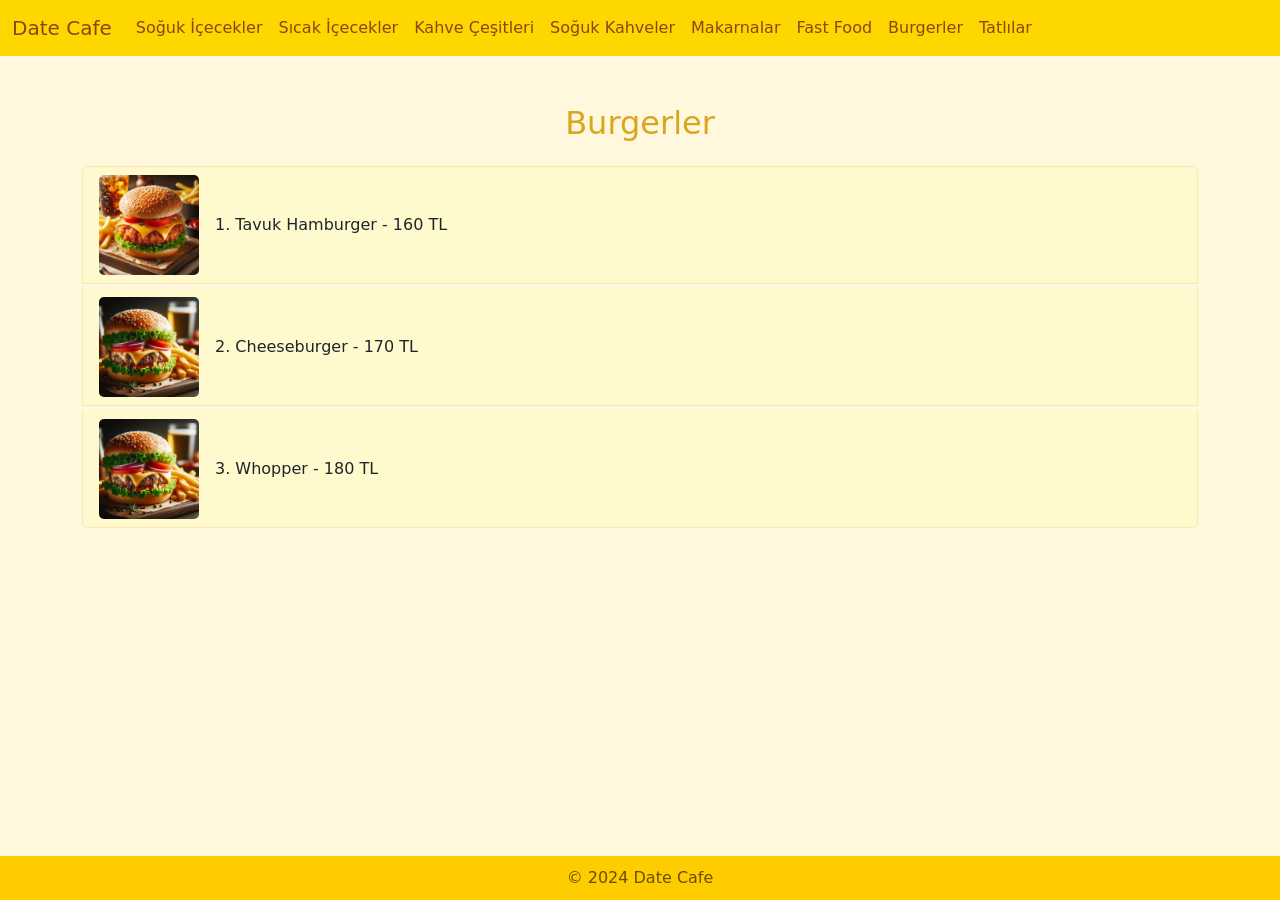
<file: burgers.html>
<!DOCTYPE html>
<html lang="tr">
<head>
    <meta charset="UTF-8">
    <meta name="viewport" content="width=device-width, initial-scale=1.0">
    <title>Burgerler - Date Cafe</title>
    <link href="https://cdn.jsdelivr.net/npm/bootstrap@5.3.0-alpha3/dist/css/bootstrap.min.css" rel="stylesheet">
    <link rel="stylesheet" href="css/styles.css">
</head>
<body>
    <nav class="navbar navbar-expand-lg navbar-dark">
        <div class="container-fluid">
            <a class="navbar-brand" href="index.html">Date Cafe</a>
            <button class="navbar-toggler" type="button" data-bs-toggle="collapse" data-bs-target="#navbarNav">
                <span class="navbar-toggler-icon"></span>
            </button>
            <div class="collapse navbar-collapse" id="navbarNav">
                <ul class="navbar-nav">
                    <li class="nav-item"><a class="nav-link" href="cold-drinks.html">Soğuk İçecekler</a></li>
                    <li class="nav-item"><a class="nav-link" href="hot-drinks.html">Sıcak İçecekler</a></li>
                    <li class="nav-item"><a class="nav-link" href="coffee.html">Kahve Çeşitleri</a></li>
                    <li class="nav-item"><a class="nav-link" href="cold-coffee.html">Soğuk Kahveler</a></li>
                    <li class="nav-item"><a class="nav-link" href="pasta.html">Makarnalar</a></li>
                     <li class="nav-item"><a class="nav-link" href="fast-food.html">Fast Food</a></li>
                    <li class="nav-item"><a class="nav-link" href="burgers.html">Burgerler</a></li>
                    <li class="nav-item"><a class="nav-link" href="desserts.html">Tatlılar</a></li>
                </ul>
            </div>
        </div>
    </nav>
    <div class="container mt-5">
        <h2 class="text-center">Burgerler</h2>
        <ul class="list-group mt-4">
            <li class="list-group-item d-flex align-items-center">
                <img src="resimler/chicken burger.jpeg" alt="Tavuk Burger" class="menu-image me-3">
                <span>1. Tavuk Hamburger - 160 TL</span>
            </li>
            <li class="list-group-item d-flex align-items-center">
                <img src="resimler/burger.jpeg" alt="Cheeseburger" class="menu-image me-3">
                <span>2. Cheeseburger - 170 TL</span>
            </li>
            <li class="list-group-item d-flex align-items-center">
                <img src="resimler/burger.jpeg" alt="Whopper" class="menu-image me-3">
                <span>3. Whopper - 180 TL</span>
            </li>
        </ul>
    </div>
    <footer style="position: fixed;">
        © 2024 Date Cafe
    </footer>
</body>
<script src="https://cdn.jsdelivr.net/npm/bootstrap@5.3.0-alpha3/dist/js/bootstrap.bundle.min.js"></script>
</html>
</file>
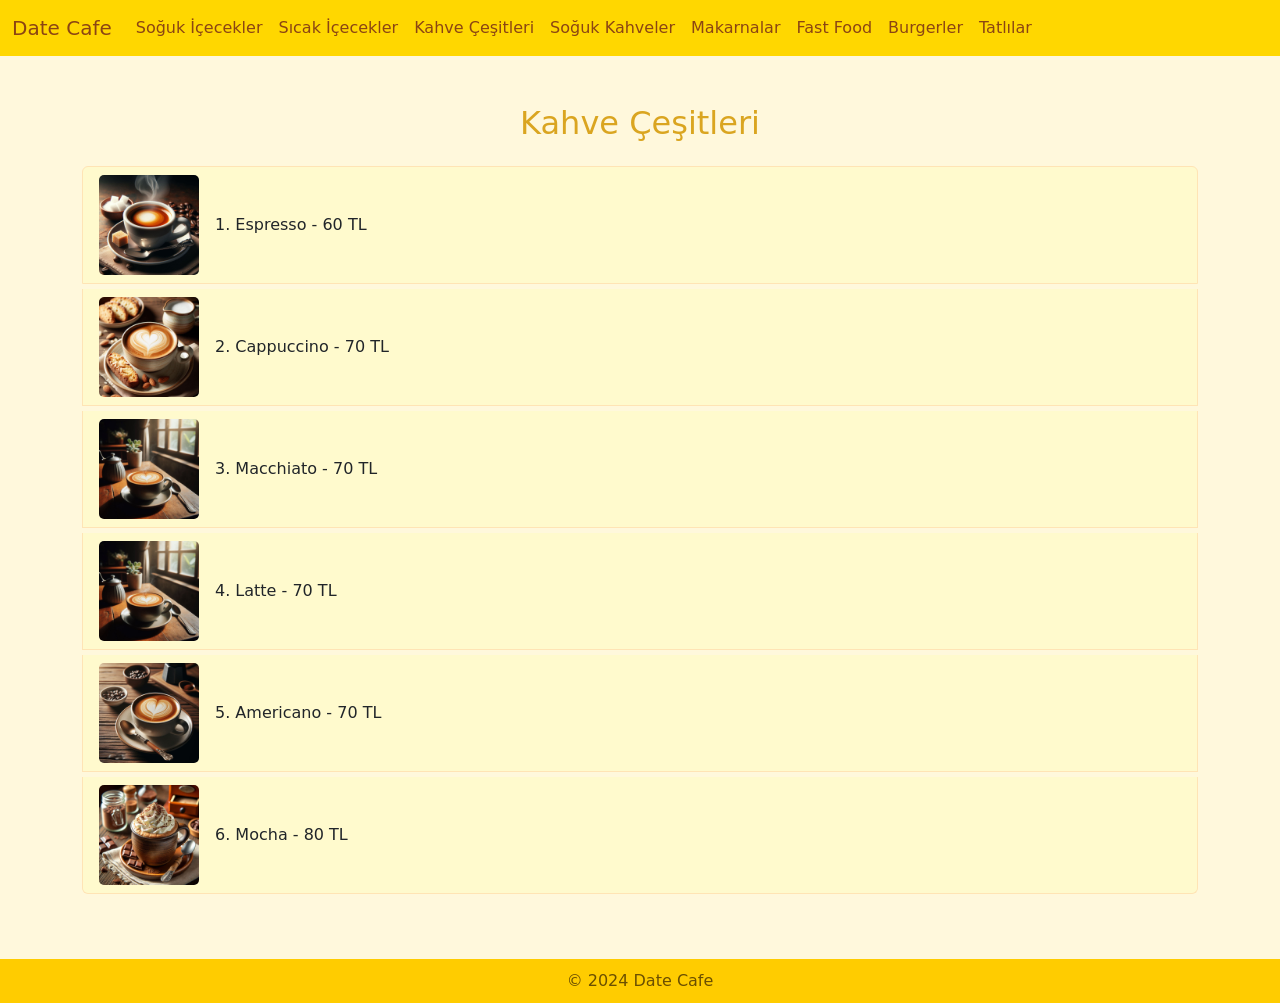
<file: coffee.html>
<!DOCTYPE html>
<html lang="tr">
<head>
    <meta charset="UTF-8">
    <meta name="viewport" content="width=device-width, initial-scale=1.0">
    <title>Kahve Çeşitleri - Date Cafe</title>
    <link href="https://cdn.jsdelivr.net/npm/bootstrap@5.3.0-alpha3/dist/css/bootstrap.min.css" rel="stylesheet">
    <link rel="stylesheet" href="css/styles.css">
</head>
<body>
    <nav class="navbar navbar-expand-lg navbar-dark">
        <div class="container-fluid">
            <a class="navbar-brand" href="index.html">Date Cafe</a>
            <button class="navbar-toggler" type="button" data-bs-toggle="collapse" data-bs-target="#navbarNav">
                <span class="navbar-toggler-icon"></span>
            </button>
            <div class="collapse navbar-collapse" id="navbarNav">
                <ul class="navbar-nav">
                    <li class="nav-item"><a class="nav-link" href="cold-drinks.html">Soğuk İçecekler</a></li>
                    <li class="nav-item"><a class="nav-link" href="hot-drinks.html">Sıcak İçecekler</a></li>
                    <li class="nav-item"><a class="nav-link" href="coffee.html">Kahve Çeşitleri</a></li>
                    <li class="nav-item"><a class="nav-link" href="cold-coffee.html">Soğuk Kahveler</a></li>
                    <li class="nav-item"><a class="nav-link" href="pasta.html">Makarnalar</a></li>
                     <li class="nav-item"><a class="nav-link" href="fast-food.html">Fast Food</a></li>
                    <li class="nav-item"><a class="nav-link" href="burgers.html">Burgerler</a></li>
                    <li class="nav-item"><a class="nav-link" href="desserts.html">Tatlılar</a></li>
                </ul>
            </div>
        </div>
    </nav>
    <div class="container mt-5">
        <h2 class="text-center">Kahve Çeşitleri</h2>
        <ul class="list-group mt-4">
            <li class="list-group-item d-flex align-items-center">
                <img src="resimler/espresso.jpeg" alt="Espresso" class="menu-image me-3">
                <span>1. Espresso - 60 TL</span>
            </li>
            <li class="list-group-item d-flex align-items-center">
                <img src="resimler/cappucino.jpeg" alt="Cappuccino" class="menu-image me-3">
                <span>2. Cappuccino - 70 TL</span>
            </li>
            <li class="list-group-item d-flex align-items-center">
                <img src="resimler/latte.jpeg" alt="Macchiato" class="menu-image me-3">
                <span>3. Macchiato - 70 TL</span>
            </li>
            <li class="list-group-item d-flex align-items-center">
                <img src="resimler/latte.jpeg" alt="Latte" class="menu-image me-3">
                <span>4. Latte - 70 TL</span>
            </li>
            <li class="list-group-item d-flex align-items-center">
                <img src="resimler/americano.jpeg" alt="Americano" class="menu-image me-3">
                <span>5. Americano - 70 TL</span>
            </li>
            <li class="list-group-item d-flex align-items-center">
                <img src="resimler/Mocha.jpeg" alt="Mocha" class="menu-image me-3">
                <span>6. Mocha - 80 TL</span>
            </li>
        </ul>
    </div>
    <footer>
        © 2024 Date Cafe
    </footer>
</body>
<script src="https://cdn.jsdelivr.net/npm/bootstrap@5.3.0-alpha3/dist/js/bootstrap.bundle.min.js"></script>
</html>
</file>
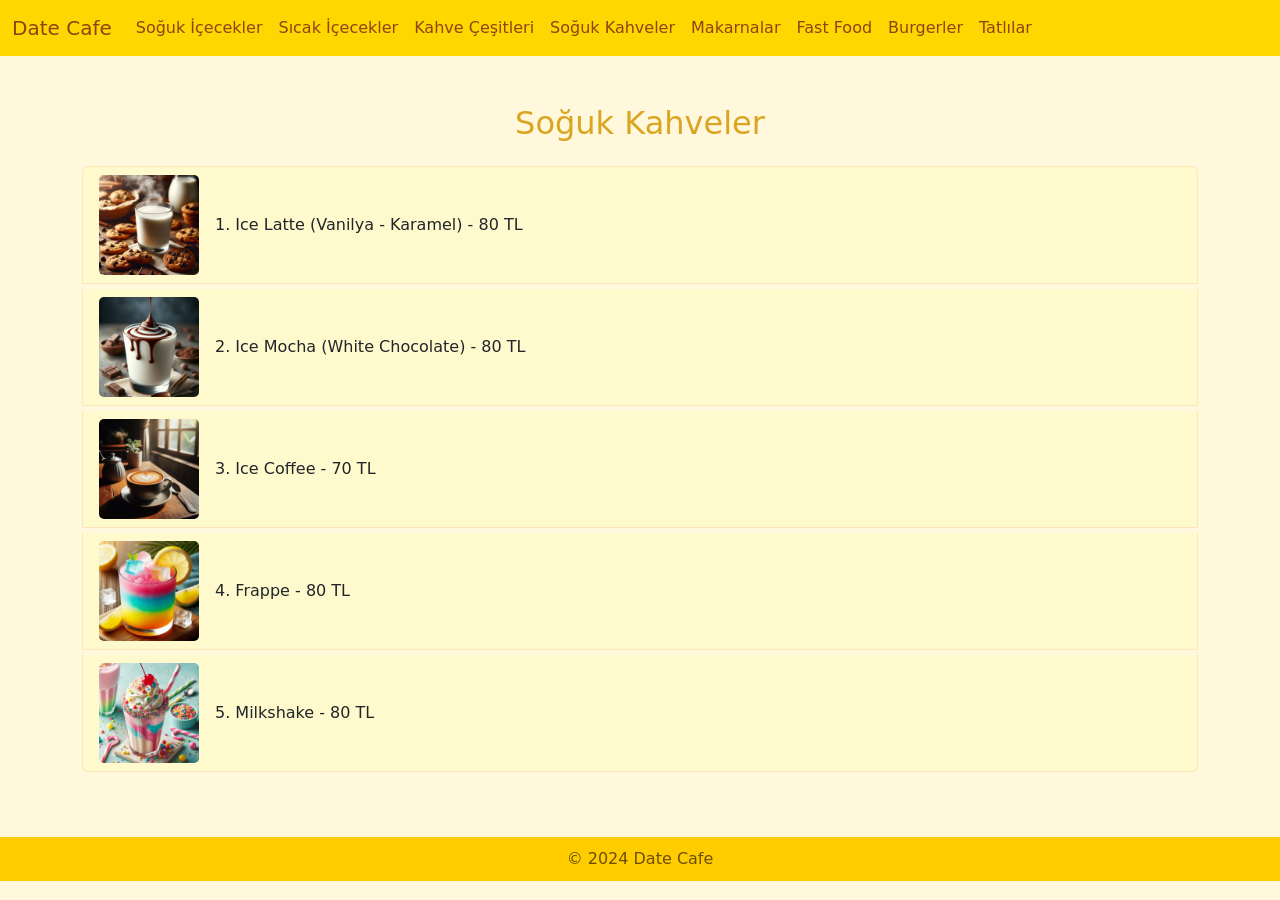
<file: cold-coffee.html>
<!DOCTYPE html>
<html lang="tr">
<head>
    <meta charset="UTF-8">
    <meta name="viewport" content="width=device-width, initial-scale=1.0">
    <title>Soğuk Kahveler - Date Cafe</title>
    <link href="https://cdn.jsdelivr.net/npm/bootstrap@5.3.0-alpha3/dist/css/bootstrap.min.css" rel="stylesheet">
    <link rel="stylesheet" href="css/styles.css">
</head>
<body>
    <nav class="navbar navbar-expand-lg navbar-dark">
        <div class="container-fluid">
            <a class="navbar-brand" href="index.html">Date Cafe</a>
            <button class="navbar-toggler" type="button" data-bs-toggle="collapse" data-bs-target="#navbarNav">
                <span class="navbar-toggler-icon"></span>
            </button>
            <div class="collapse navbar-collapse" id="navbarNav">
                <ul class="navbar-nav">
                    <li class="nav-item"><a class="nav-link" href="cold-drinks.html">Soğuk İçecekler</a></li>
                    <li class="nav-item"><a class="nav-link" href="hot-drinks.html">Sıcak İçecekler</a></li>
                    <li class="nav-item"><a class="nav-link" href="coffee.html">Kahve Çeşitleri</a></li>
                    <li class="nav-item"><a class="nav-link" href="cold-coffee.html">Soğuk Kahveler</a></li>
                    <li class="nav-item"><a class="nav-link" href="pasta.html">Makarnalar</a></li>
                     <li class="nav-item"><a class="nav-link" href="fast-food.html">Fast Food</a></li>
                    <li class="nav-item"><a class="nav-link" href="burgers.html">Burgerler</a></li>
                    <li class="nav-item"><a class="nav-link" href="desserts.html">Tatlılar</a></li>
                </ul>
            </div>
        </div>
    </nav>
    <div class="container mt-5">
        <h2 class="text-center">Soğuk Kahveler</h2>
        <ul class="list-group mt-4">
            <li class="list-group-item d-flex align-items-center">
                <img src="resimler/latte aroma.jpeg" alt="Ice Latte" class="menu-image me-3">
                <span>1. Ice Latte (Vanilya - Karamel) - 80 TL</span>
            </li>
            <li class="list-group-item d-flex align-items-center">
                <img src="resimler/latte mono.jpeg" alt="Ice Mocha" class="menu-image me-3">
                <span>2. Ice Mocha (White Chocolate) - 80 TL</span>
            </li>
            <li class="list-group-item d-flex align-items-center">
                <img src="resimler/latte.jpeg" alt="Ice Coffee" class="menu-image me-3">
                <span>3. Ice Coffee - 70 TL</span>
            </li>
            <li class="list-group-item d-flex align-items-center">
                <img src="resimler/frozen.jpeg" alt="Frappe" class="menu-image me-3">
                <span>4. Frappe - 80 TL</span>
            </li>
            <li class="list-group-item d-flex align-items-center">
                <img src="resimler/milkshake.jpeg" alt="Milkshake" class="menu-image me-3">
                <span>5. Milkshake - 80 TL</span>
            </li>
        </ul>
    </div>
    <footer>
        © 2024 Date Cafe
    </footer>
</body>
<script src="https://cdn.jsdelivr.net/npm/bootstrap@5.3.0-alpha3/dist/js/bootstrap.bundle.min.js"></script>
</html>
</file>
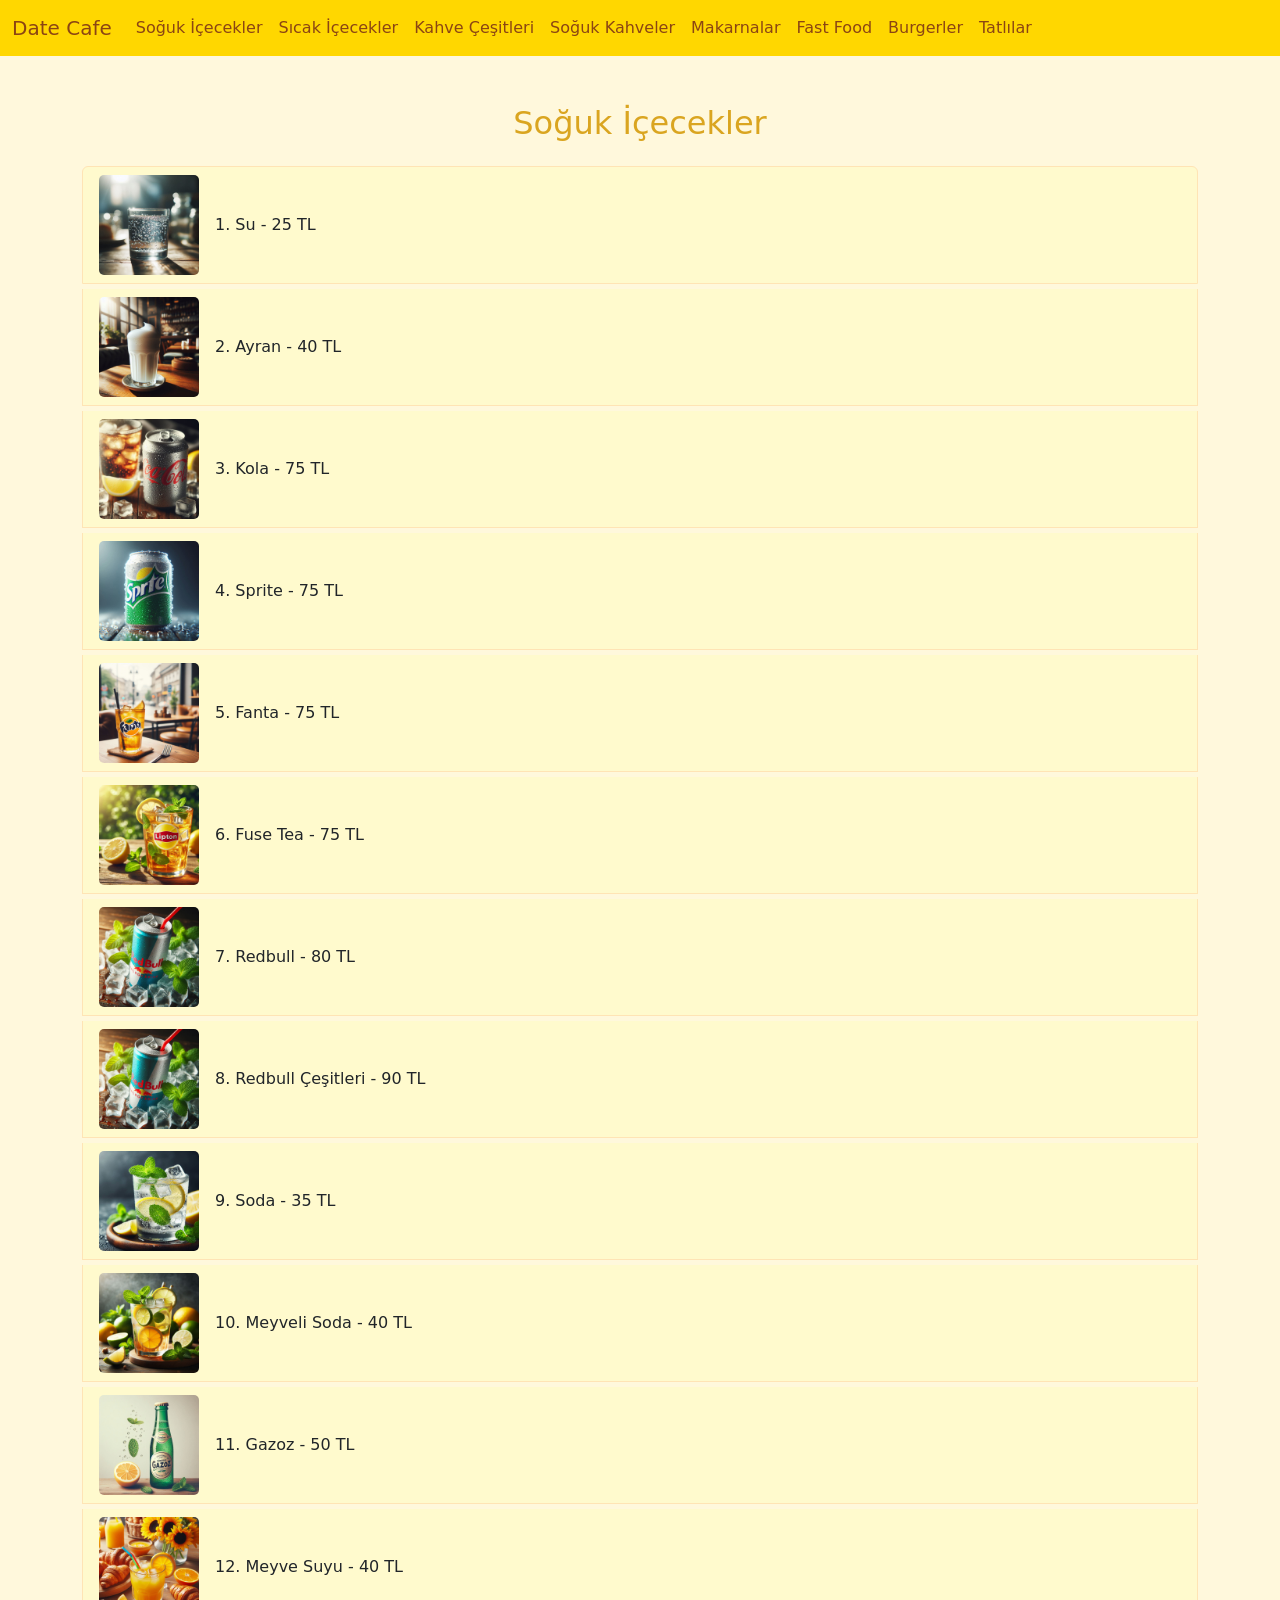
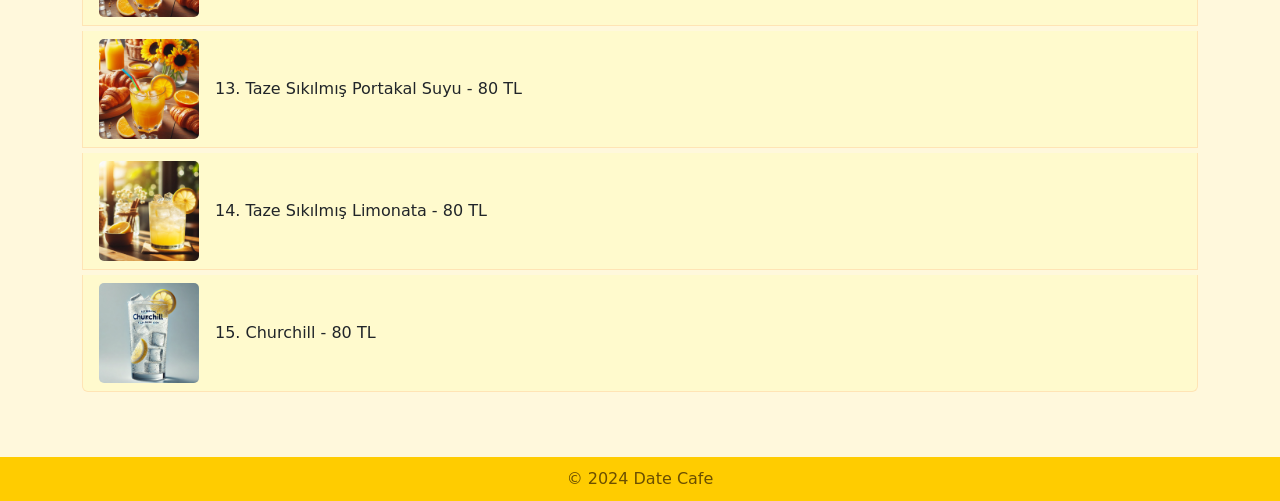
<file: cold-drinks.html>
<!DOCTYPE html>
<html lang="tr">
<head>
    <meta charset="UTF-8">
    <meta name="viewport" content="width=device-width, initial-scale=1.0">
    <title>Soğuk İçecekler - Date Cafe</title>
    <link href="https://cdn.jsdelivr.net/npm/bootstrap@5.3.0-alpha3/dist/css/bootstrap.min.css" rel="stylesheet">
    <link rel="stylesheet" href="css/styles.css">
</head>
<body>
    <nav class="navbar navbar-expand-lg navbar-dark">
        <div class="container-fluid">
            <a class="navbar-brand" href="index.html">Date Cafe</a>
            <button class="navbar-toggler" type="button" data-bs-toggle="collapse" data-bs-target="#navbarNav">
                <span class="navbar-toggler-icon"></span>
            </button>
            <div class="collapse navbar-collapse" id="navbarNav">
                <ul class="navbar-nav">
                    <li class="nav-item"><a class="nav-link" href="cold-drinks.html">Soğuk İçecekler</a></li>
                    <li class="nav-item"><a class="nav-link" href="hot-drinks.html">Sıcak İçecekler</a></li>
                    <li class="nav-item"><a class="nav-link" href="coffee.html">Kahve Çeşitleri</a></li>
                    <li class="nav-item"><a class="nav-link" href="cold-coffee.html">Soğuk Kahveler</a></li>
                    <li class="nav-item"><a class="nav-link" href="pasta.html">Makarnalar</a></li>
                     <li class="nav-item"><a class="nav-link" href="fast-food.html">Fast Food</a></li>
                    <li class="nav-item"><a class="nav-link" href="burgers.html">Burgerler</a></li>
                    <li class="nav-item"><a class="nav-link" href="desserts.html">Tatlılar</a></li>
                </ul>
            </div>
        </div>
    </nav>
    <div class="container mt-5">
        <h2 class="text-center">Soğuk İçecekler</h2>
        <ul class="list-group mt-4">
            <li class="list-group-item d-flex align-items-center">
                <img src="resimler/su2.jpeg" alt="Su" class="menu-image me-3">
                <span>1. Su - 25 TL</span>
            </li>
            <li class="list-group-item d-flex align-items-center">
                <img src="resimler/ayran.jpeg" alt="Ayran" class="menu-image me-3">
                <span>2. Ayran - 40 TL</span>
            </li>
            <li class="list-group-item d-flex align-items-center">
                <img src="resimler/kola.jpeg" alt="Kola" class="menu-image me-3">
                <span>3. Kola - 75 TL</span>
            </li>
            <li class="list-group-item d-flex align-items-center">
                <img src="resimler/sprite.jpeg" alt="Sprite" class="menu-image me-3">
                <span>4. Sprite - 75 TL</span>
            </li>
            <li class="list-group-item d-flex align-items-center">
                <img src="resimler/fanta.jpeg" alt="Fanta" class="menu-image me-3">
                <span>5. Fanta - 75 TL</span>
            </li>
            <li class="list-group-item d-flex align-items-center">
                <img src="resimler/ice tea.jpeg" alt="Ice Tea" class="menu-image me-3">
                <span>6. Fuse Tea - 75 TL</span>
            </li>
            <li class="list-group-item d-flex align-items-center">
                <img src="resimler/redbull.jpeg" alt="Redbull" class="menu-image me-3">
                <span>7. Redbull - 80 TL</span>
            </li>
            <li class="list-group-item d-flex align-items-center">
                <img src="resimler/redbull.jpeg" alt="Redbull Çeşitleri" class="menu-image me-3">
                <span>8. Redbull Çeşitleri - 90 TL</span>
            </li>
            <li class="list-group-item d-flex align-items-center">
                <img src="resimler/soda.jpeg" alt="Soda" class="menu-image me-3">
                <span>9. Soda - 35 TL</span>
            </li>
            <li class="list-group-item d-flex align-items-center">
                <img src="resimler/meyve soda.jpeg" alt="Meyveli Soda" class="menu-image me-3">
                <span>10. Meyveli Soda - 40 TL</span>
            </li>
            <li class="list-group-item d-flex align-items-center">
                <img src="resimler/gazoz.jpeg" alt="Gazoz" class="menu-image me-3">
                <span>11. Gazoz - 50 TL</span>
            </li>
            <li class="list-group-item d-flex align-items-center">
                <img src="resimler/orange.jpeg" alt="Meyve Suyu" class="menu-image me-3">
                <span>12. Meyve Suyu - 40 TL</span>
            </li>
            <li class="list-group-item d-flex align-items-center">
                <img src="resimler/orange.jpeg" alt="Portakal Suyu" class="menu-image me-3">
                <span>13. Taze Sıkılmış Portakal Suyu - 80 TL</span>
            </li>
            <li class="list-group-item d-flex align-items-center">
                <img src="resimler/limonata.jpeg" alt="Limonata" class="menu-image me-3">
                <span>14. Taze Sıkılmış Limonata - 80 TL</span>
            </li>
            <li class="list-group-item d-flex align-items-center">
                <img src="resimler/churchill.webp" alt="Churchill" class="menu-image me-3">
                <span>15. Churchill - 80 TL</span>
            </li>
        </ul>
    </div>
    <footer>
        © 2024 Date Cafe
    </footer>
</body>
<script src="https://cdn.jsdelivr.net/npm/bootstrap@5.3.0-alpha3/dist/js/bootstrap.bundle.min.js"></script>
</html>
</file>
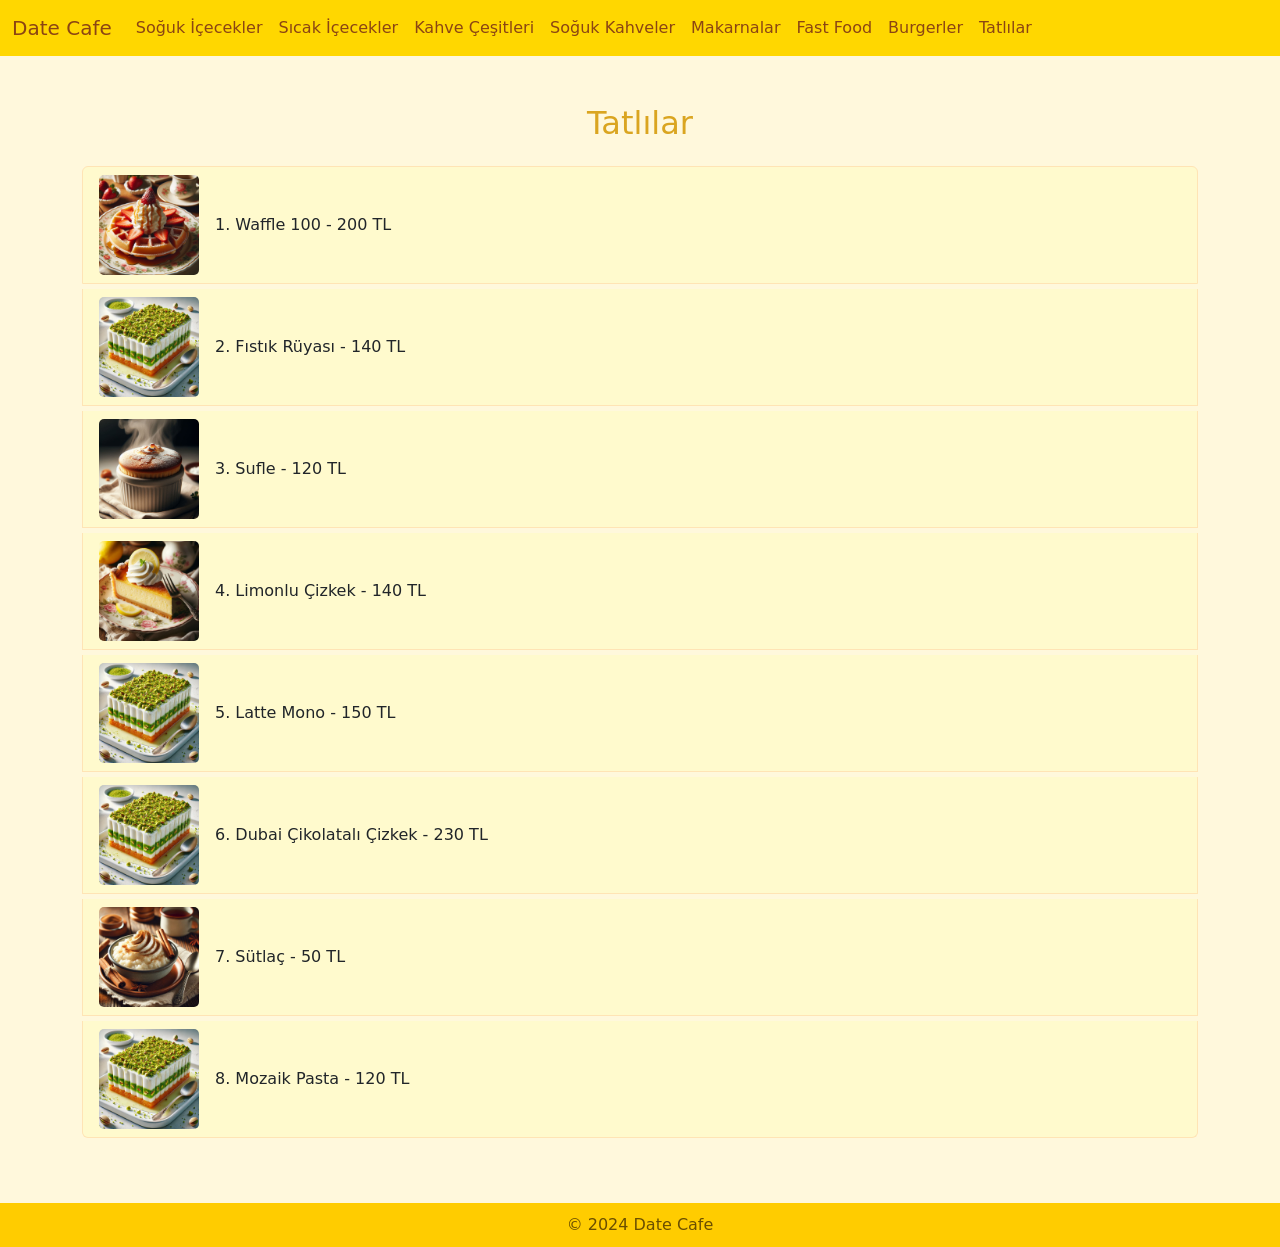
<file: desserts.html>
<!DOCTYPE html>
<html lang="tr">
<head>
    <meta charset="UTF-8">
    <meta name="viewport" content="width=device-width, initial-scale=1.0">
    <title>Tatlılar - Date Cafe</title>
    <link href="https://cdn.jsdelivr.net/npm/bootstrap@5.3.0-alpha3/dist/css/bootstrap.min.css" rel="stylesheet">
    <link rel="stylesheet" href="css/styles.css">
</head>
<body>
    <nav class="navbar navbar-expand-lg navbar-dark">
        <div class="container-fluid">
            <a class="navbar-brand" href="index.html">Date Cafe</a>
            <button class="navbar-toggler" type="button" data-bs-toggle="collapse" data-bs-target="#navbarNav">
                <span class="navbar-toggler-icon"></span>
            </button>
            <div class="collapse navbar-collapse" id="navbarNav">
                <ul class="navbar-nav">
                    <li class="nav-item"><a class="nav-link" href="cold-drinks.html">Soğuk İçecekler</a></li>
                    <li class="nav-item"><a class="nav-link" href="hot-drinks.html">Sıcak İçecekler</a></li>
                    <li class="nav-item"><a class="nav-link" href="coffee.html">Kahve Çeşitleri</a></li>
                    <li class="nav-item"><a class="nav-link" href="cold-coffee.html">Soğuk Kahveler</a></li>
                    <li class="nav-item"><a class="nav-link" href="pasta.html">Makarnalar</a></li>
                    <li class="nav-item"><a class="nav-link" href="fast-food.html">Fast Food</a></li>
                    <li class="nav-item"><a class="nav-link" href="burgers.html">Burgerler</a></li>
                    <li class="nav-item"><a class="nav-link" href="desserts.html">Tatlılar</a></li>
                </ul>
            </div>
        </div>
    </nav>
    <div class="container mt-5">
        <h2 class="text-center">Tatlılar</h2>
        <ul class="list-group mt-4">
            <li class="list-group-item d-flex align-items-center">
                <img src="resimler/waffle.jpeg" alt="Waffle" class="menu-image me-3">
                <span>1. Waffle 100 - 200 TL</span>
            </li>
            <li class="list-group-item d-flex align-items-center">
                <img src="resimler/fistik ruyasi.webp" alt="Fıstık Rüyası" class="menu-image me-3">
                <span>2. Fıstık Rüyası - 140 TL</span>
            </li>
            <li class="list-group-item d-flex align-items-center">
                <img src="resimler/sufle.jpeg" alt="Waffle" class="menu-image me-3">
                <span>3. Sufle - 120 TL</span>
            </li>
            <li class="list-group-item d-flex align-items-center">
                <img src="resimler/Limonlu Çizkek.jpeg" alt="Fıstık Rüyası" class="menu-image me-3">
                <span>4. Limonlu Çizkek - 140 TL</span>
            </li>
            <li class="list-group-item d-flex align-items-center">
                <img src="resimler/fistik ruyasi.webp" alt="Fıstık Rüyası" class="menu-image me-3">
                <span>5. Latte Mono - 150 TL</span>
            </li>
            <li class="list-group-item d-flex align-items-center">
                <img src="resimler/fistik ruyasi.webp" alt="Fıstık Rüyası" class="menu-image me-3">
                <span>6. Dubai Çikolatalı Çizkek - 230 TL</span>
            </li>
            <li class="list-group-item d-flex align-items-center">
                <img src="resimler/Sutlac.jpeg" alt="Fıstık Rüyası" class="menu-image me-3">
                <span>7. Sütlaç - 50 TL</span>
            </li>
            <li class="list-group-item d-flex align-items-center">
                <img src="resimler/fistik ruyasi.webp" alt="Fıstık Rüyası" class="menu-image me-3">
                <span>8. Mozaik Pasta - 120 TL</span>
            </li>
        </ul>
    </div>
    <footer  style="">
        © 2024 Date Cafe
    </footer>
</body>
<script src="https://cdn.jsdelivr.net/npm/bootstrap@5.3.0-alpha3/dist/js/bootstrap.bundle.min.js"></script>
</html>
</file>
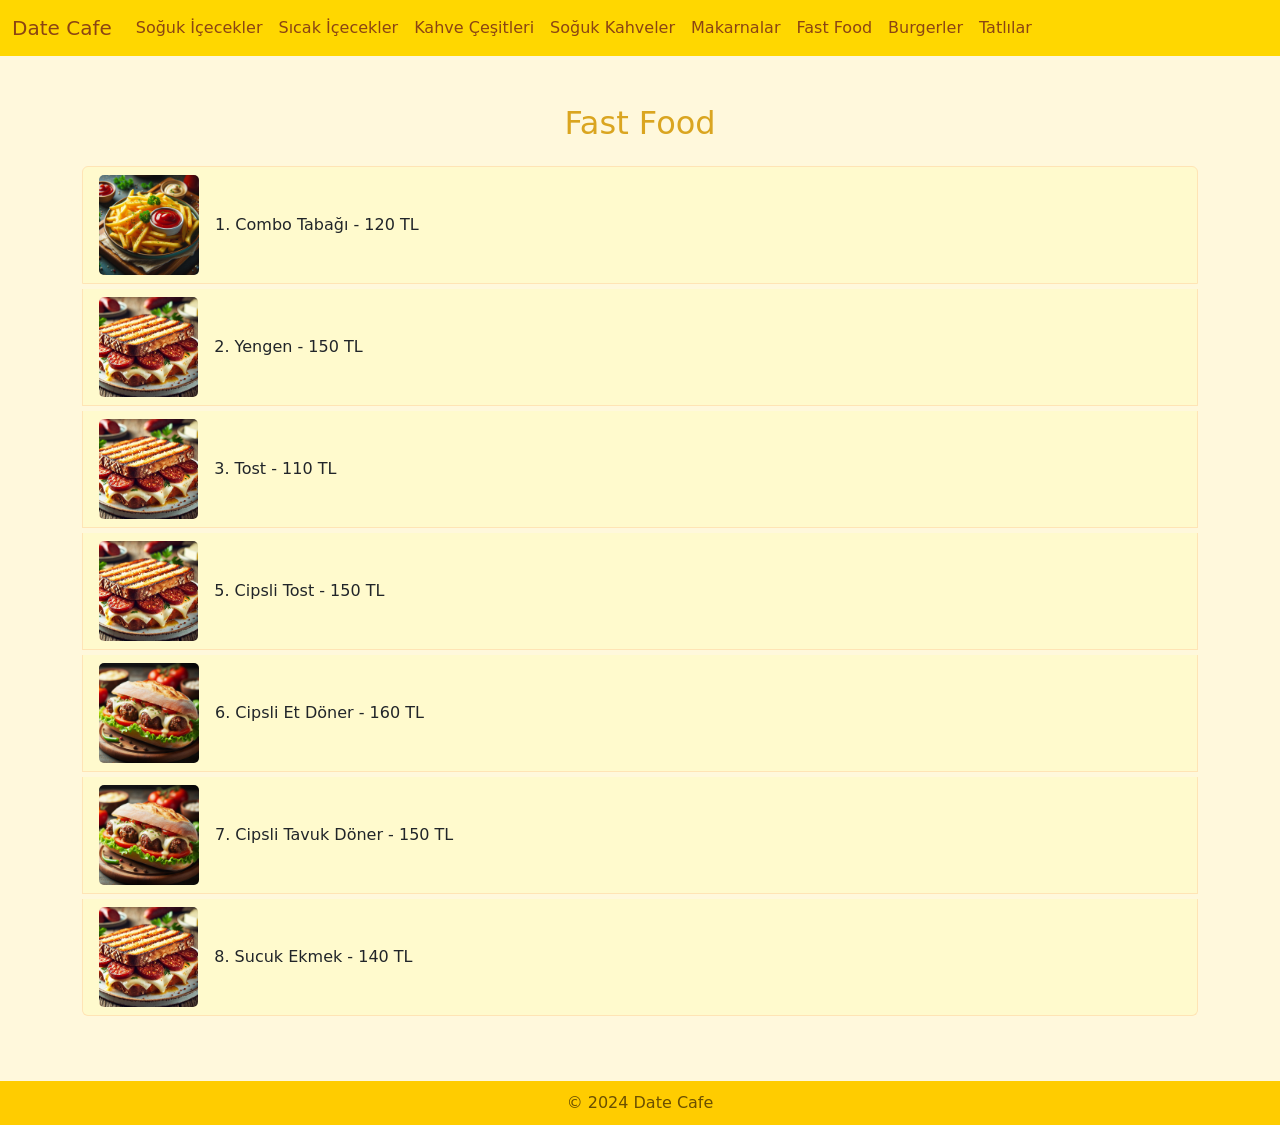
<file: fast-food.html>
<!DOCTYPE html>
<html lang="tr">
<head>
    <meta charset="UTF-8">
    <meta name="viewport" content="width=device-width, initial-scale=1.0">
    <title>Fast Food - Date Cafe</title>
    <link href="https://cdn.jsdelivr.net/npm/bootstrap@5.3.0-alpha3/dist/css/bootstrap.min.css" rel="stylesheet">
    <link rel="stylesheet" href="css/styles.css">
</head>
<body>
    <nav class="navbar navbar-expand-lg navbar-dark">
        <div class="container-fluid">
            <a class="navbar-brand" href="index.html">Date Cafe</a>
            <button class="navbar-toggler" type="button" data-bs-toggle="collapse" data-bs-target="#navbarNav">
                <span class="navbar-toggler-icon"></span>
            </button>
            <div class="collapse navbar-collapse" id="navbarNav">
                <ul class="navbar-nav">
                    <li class="nav-item"><a class="nav-link" href="cold-drinks.html">Soğuk İçecekler</a></li>
                    <li class="nav-item"><a class="nav-link" href="hot-drinks.html">Sıcak İçecekler</a></li>
                    <li class="nav-item"><a class="nav-link" href="coffee.html">Kahve Çeşitleri</a></li>
                    <li class="nav-item"><a class="nav-link" href="cold-coffee.html">Soğuk Kahveler</a></li>
                    <li class="nav-item"><a class="nav-link" href="pasta.html">Makarnalar</a></li>
                     <li class="nav-item"><a class="nav-link" href="fast-food.html">Fast Food</a></li>
                    <li class="nav-item"><a class="nav-link" href="burgers.html">Burgerler</a></li>
                    <li class="nav-item"><a class="nav-link" href="desserts.html">Tatlılar</a></li>
                </ul>
            </div>
        </div>
    </nav>
    <div class="container mt-5">
        <h2 class="text-center">Fast Food</h2>
        <ul class="list-group mt-4">
            <li class="list-group-item d-flex align-items-center">
                <img src="resimler/patates.jpeg" alt="London Tabağı" class="menu-image me-3">
                <span>1. Combo Tabağı - 120 TL</span>
            </li>
            <li class="list-group-item d-flex align-items-center">
                <img src="resimler/sucuku tost.jpeg" alt="Yengen" class="menu-image me-3">
                <span>2. Yengen - 150 TL</span>
            </li>
            <li class="list-group-item d-flex align-items-center">
                <img src="resimler/sucuku tost.jpeg" alt="Yengen" class="menu-image me-3">
                <span>3. Tost - 110 TL</span>
            </li>
            <li class="list-group-item d-flex align-items-center">
                <img src="resimler/sucuku tost.jpeg" alt="Yengen" class="menu-image me-3">
                <span>5. Cipsli Tost - 150 TL</span>
            </li>

            <li class="list-group-item d-flex align-items-center">
                <img src="resimler/kofte ekmek.jpeg" alt="Et Döner" class="menu-image me-3">
                <span>6. Cipsli Et Döner - 160 TL</span>
            </li>
            <li class="list-group-item d-flex align-items-center">
                <img src="resimler/kofte ekmek.jpeg" alt="Tavuk Döner" class="menu-image me-3">
                <span>7. Cipsli Tavuk Döner - 150 TL</span>
            </li>
            <li class="list-group-item d-flex align-items-center">
                <img src="resimler/sucuku tost.jpeg" alt="Sucuk Ekmek" class="menu-image me-3">
                <span>8. Sucuk Ekmek - 140 TL</span>
            </li>
        </ul>
    </div>
    <footer>
        © 2024 Date Cafe
    </footer>
</body>
<script src="https://cdn.jsdelivr.net/npm/bootstrap@5.3.0-alpha3/dist/js/bootstrap.bundle.min.js"></script>
</html>
</file>
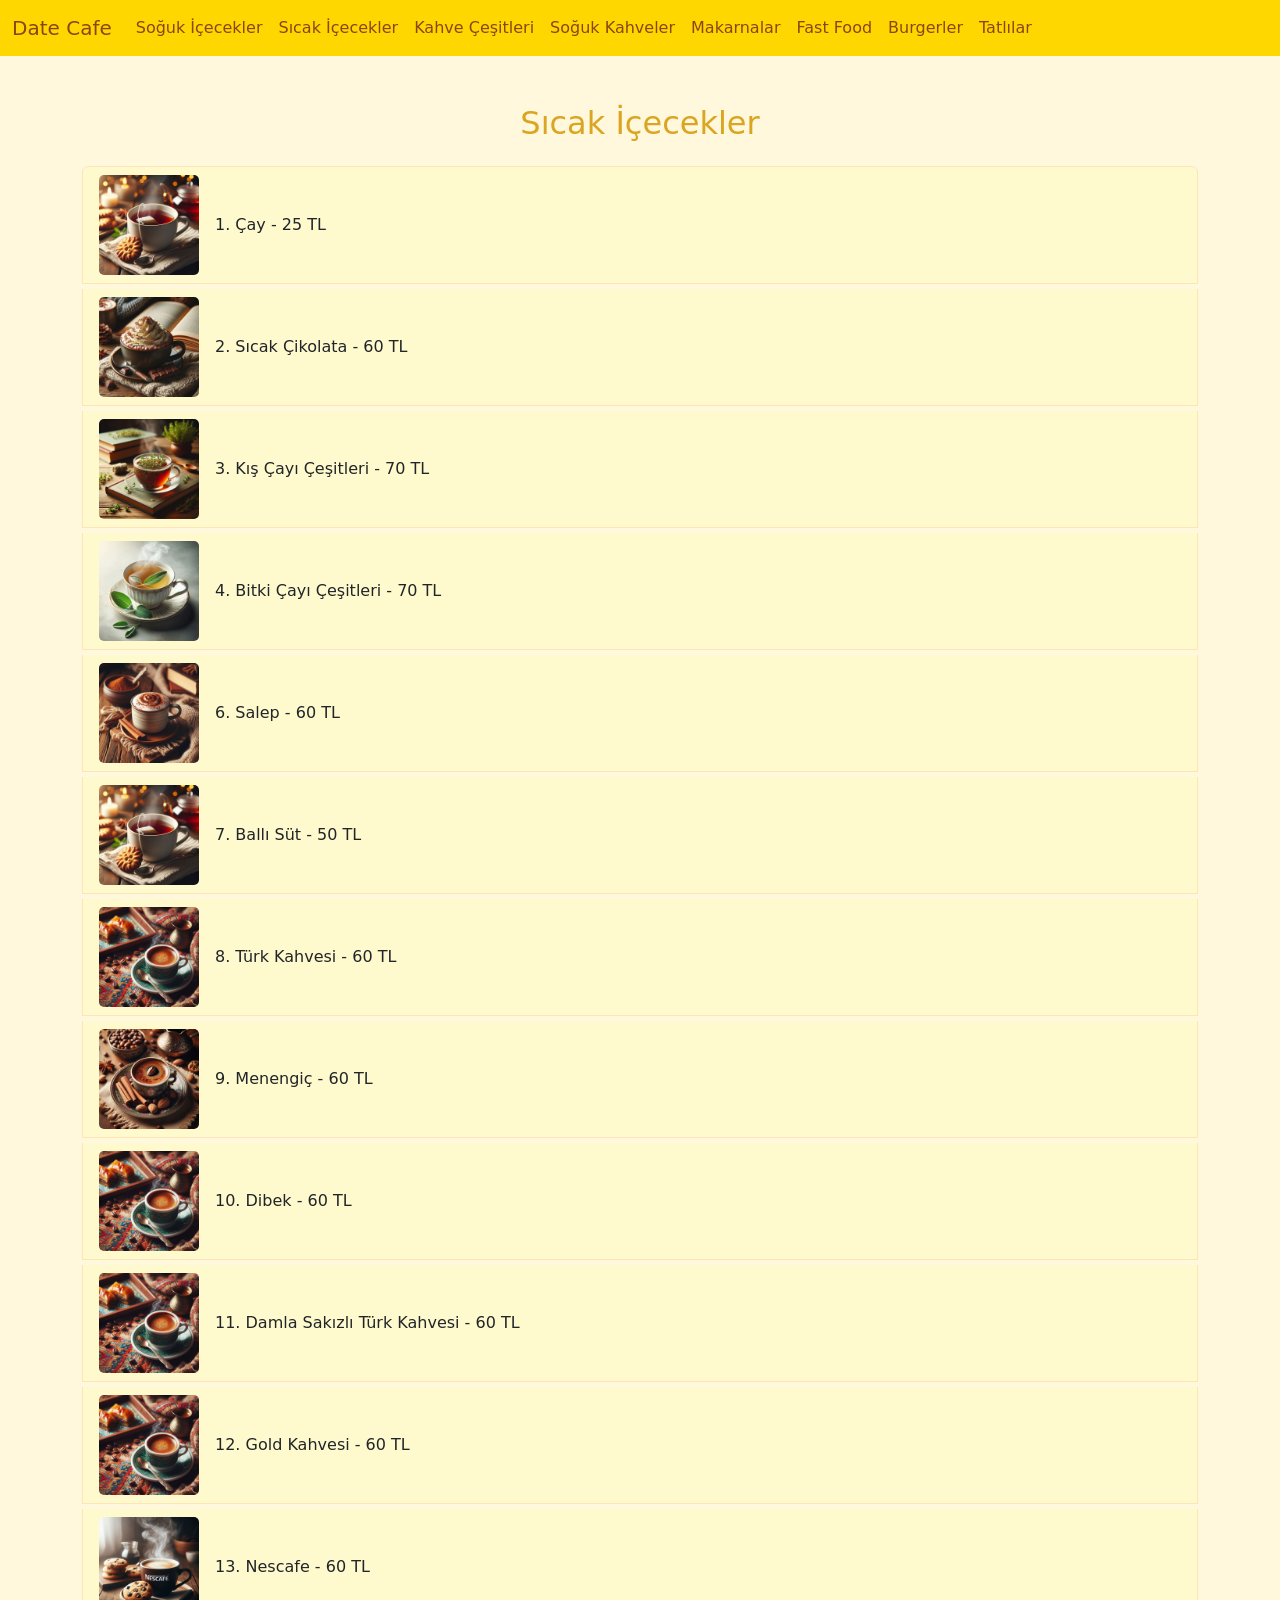
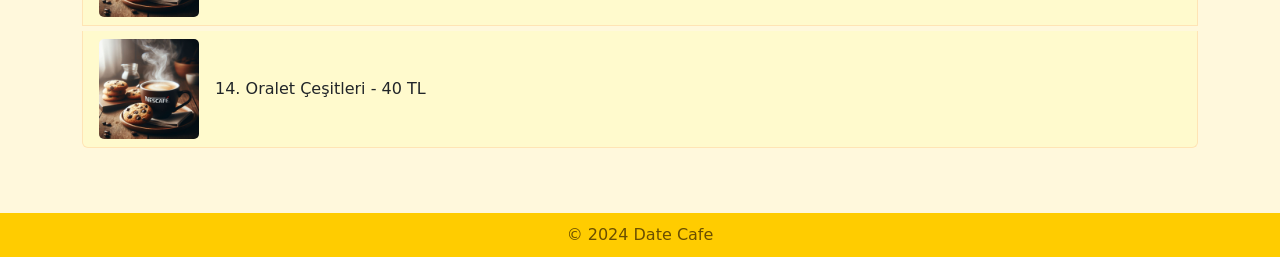
<file: hot-drinks.html>
<!DOCTYPE html>
<html lang="tr">
<head>
    <meta charset="UTF-8">
    <meta name="viewport" content="width=device-width, initial-scale=1.0">
    <title>Sıcak İçecekler - Date Cafe</title>
    <link href="https://cdn.jsdelivr.net/npm/bootstrap@5.3.0-alpha3/dist/css/bootstrap.min.css" rel="stylesheet">
    <link rel="stylesheet" href="css/styles.css">
</head>
<body>
    <nav class="navbar navbar-expand-lg navbar-dark">
        <div class="container-fluid">
            <a class="navbar-brand" href="index.html">Date Cafe</a>
            <button class="navbar-toggler" type="button" data-bs-toggle="collapse" data-bs-target="#navbarNav">
                <span class="navbar-toggler-icon"></span>
            </button>
            <div class="collapse navbar-collapse" id="navbarNav">
                <ul class="navbar-nav">
                    <li class="nav-item"><a class="nav-link" href="cold-drinks.html">Soğuk İçecekler</a></li>
                    <li class="nav-item"><a class="nav-link" href="hot-drinks.html">Sıcak İçecekler</a></li>
                    <li class="nav-item"><a class="nav-link" href="coffee.html">Kahve Çeşitleri</a></li>
                    <li class="nav-item"><a class="nav-link" href="cold-coffee.html">Soğuk Kahveler</a></li>
                    <li class="nav-item"><a class="nav-link" href="pasta.html">Makarnalar</a></li>
                     <li class="nav-item"><a class="nav-link" href="fast-food.html">Fast Food</a></li>
                    <li class="nav-item"><a class="nav-link" href="burgers.html">Burgerler</a></li>
                    <li class="nav-item"><a class="nav-link" href="desserts.html">Tatlılar</a></li>
                </ul>
            </div>
        </div>
    </nav>
    <div class="container mt-5">
        <h2 class="text-center">Sıcak İçecekler</h2>
        <ul class="list-group mt-4">
            <li class="list-group-item d-flex align-items-center">
                <img src="resimler/tea.jpeg" alt="Çay" class="menu-image me-3">
                <span>1. Çay - 25 TL</span>
            </li>
            <li class="list-group-item d-flex align-items-center">
                <img src="resimler/hot chocolate.jpeg" alt="Çikolata" class="menu-image me-3">
                <span>2. Sıcak Çikolata - 60 TL</span>
            </li>
            <li class="list-group-item d-flex align-items-center">
                <img src="resimler/thyme.jpeg" alt="Kış Çayı" class="menu-image me-3">
                <span>3. Kış Çayı Çeşitleri - 70 TL</span>
            </li>
            <li class="list-group-item d-flex align-items-center">
                <img src="resimler/sage.jpeg" alt="Bitki Çayı" class="menu-image me-3">
                <span>4. Bitki Çayı Çeşitleri - 70 TL</span>
            </li>
            <li class="list-group-item d-flex align-items-center">
                <img src="resimler/salep.jpeg" alt="Salep" class="menu-image me-3">
                <span>6. Salep - 60 TL</span>
            </li>
            <li class="list-group-item d-flex align-items-center">
                <img src="resimler/tea.jpeg" alt="Ballı Süt" class="menu-image me-3">
                <span>7. Ballı Süt - 50 TL</span>
            </li>
            <li class="list-group-item d-flex align-items-center">
                <img src="resimler/turk kahvesi.jpeg" alt="Türk Kahvesi" class="menu-image me-3">
                <span>8. Türk Kahvesi - 60 TL</span>
            </li>
            <li class="list-group-item d-flex align-items-center">
                <img src="resimler/menengic.jpeg" alt="Menengiç" class="menu-image me-3">
                <span>9. Menengiç - 60 TL</span>
            </li>
            <li class="list-group-item d-flex align-items-center">
                <img src="resimler/turk kahvesi.jpeg" alt="Dibek" class="menu-image me-3">
                <span>10. Dibek - 60 TL</span>
            </li>
            <li class="list-group-item d-flex align-items-center">
                <img src="resimler/turk kahvesi.jpeg" alt="Damla Sakızlı Türk Kahvesi" class="menu-image me-3">
                <span>11. Damla Sakızlı Türk Kahvesi - 60 TL</span>
            </li>
            <li class="list-group-item d-flex align-items-center">
                <img src="resimler/turk kahvesi.jpeg" alt="Gold Kahvesi" class="menu-image me-3">
                <span>12. Gold Kahvesi - 60 TL</span>
            </li>
            <li class="list-group-item d-flex align-items-center">
                <img src="resimler/nescafe.jpeg" alt="Nescafe" class="menu-image me-3">
                <span>13. Nescafe - 60 TL</span>
            </li>
            <li class="list-group-item d-flex align-items-center">
                <img src="resimler/nescafe.jpeg" alt="Nescafe" class="menu-image me-3">
                <span>14. Oralet Çeşitleri - 40 TL</span>
            </li>
        </ul>
    </div>
    <footer>
        © 2024 Date Cafe
    </footer>
</body>
<script src="https://cdn.jsdelivr.net/npm/bootstrap@5.3.0-alpha3/dist/js/bootstrap.bundle.min.js"></script>
</html>
</file>
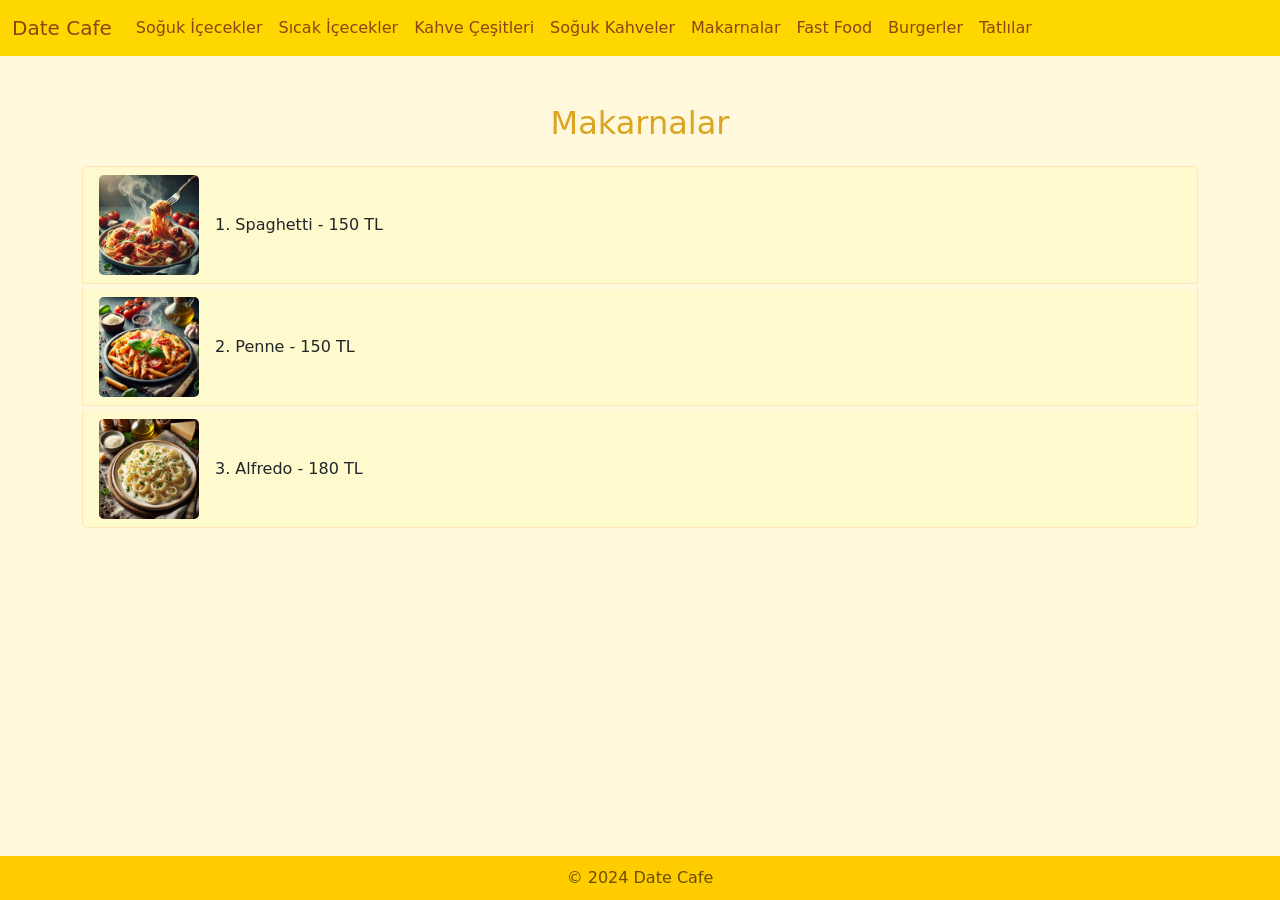
<file: pasta.html>
<!DOCTYPE html>
<html lang="tr">
<head>
    <meta charset="UTF-8">
    <meta name="viewport" content="width=device-width, initial-scale=1.0">
    <title>Makarnalar - Date Cafe</title>
    <link href="https://cdn.jsdelivr.net/npm/bootstrap@5.3.0-alpha3/dist/css/bootstrap.min.css" rel="stylesheet">
    <link rel="stylesheet" href="css/styles.css">
</head>
<body>
    <nav class="navbar navbar-expand-lg navbar-dark">
        <div class="container-fluid">
            <a class="navbar-brand" href="index.html">Date Cafe</a>
            <button class="navbar-toggler" type="button" data-bs-toggle="collapse" data-bs-target="#navbarNav">
                <span class="navbar-toggler-icon"></span>
            </button>
            <div class="collapse navbar-collapse" id="navbarNav">
                <ul class="navbar-nav">
                    <li class="nav-item"><a class="nav-link" href="cold-drinks.html">Soğuk İçecekler</a></li>
                    <li class="nav-item"><a class="nav-link" href="hot-drinks.html">Sıcak İçecekler</a></li>
                    <li class="nav-item"><a class="nav-link" href="coffee.html">Kahve Çeşitleri</a></li>
                    <li class="nav-item"><a class="nav-link" href="cold-coffee.html">Soğuk Kahveler</a></li>
                    <li class="nav-item"><a class="nav-link" href="pasta.html">Makarnalar</a></li>
                     <li class="nav-item"><a class="nav-link" href="fast-food.html">Fast Food</a></li>
                    <li class="nav-item"><a class="nav-link" href="burgers.html">Burgerler</a></li>
                    <li class="nav-item"><a class="nav-link" href="desserts.html">Tatlılar</a></li>
                </ul>
            </div>
        </div>
    </nav>
    <div class="container mt-5">
        <h2 class="text-center">Makarnalar</h2>
        <ul class="list-group mt-4">
            <li class="list-group-item d-flex align-items-center">
                <img src="resimler/Spaghetti.jpeg" alt="Spaghetti" class="menu-image me-3">
                <span>1. Spaghetti - 150 TL</span>
            </li>
            <li class="list-group-item d-flex align-items-center">
                <img src="resimler/Penne.jpeg" alt="Penne" class="menu-image me-3">
                <span>2. Penne - 150 TL</span>
            </li>
            <li class="list-group-item d-flex align-items-center">
                <img src="resimler/Alfredo.jpeg" alt="Alfredo" class="menu-image me-3">
                <span>3. Alfredo - 180 TL</span>
            </li>
        </ul>
    </div>
    <footer style="position: fixed;">
        © 2024 Date Cafe
    </footer>
</body>
<script src="https://cdn.jsdelivr.net/npm/bootstrap@5.3.0-alpha3/dist/js/bootstrap.bundle.min.js"></script>
</html>
</file>
<file: css/styles.css>
.navbar {
  background-color: #FFD700;
}

.navbar-dark .navbar-nav .nav-link,
.navbar-dark .navbar-brand {
  color: #8B4513;
}

.navbar-dark .navbar-toggler-icon {
  background-image: url("data:image/svg+xml,%3csvg xmlns='http://www.w3.org/2000/svg' viewBox='0 0 30 30'%3e%3cpath stroke='rgba(0, 0, 0, 1)' stroke-linecap='round' stroke-miterlimit='10' stroke-width='2' d='M4 7h22M4 15h22M4 23h22'/%3e%3c/svg%3e");
}

.menu-image {
  max-height: 100px;
  width: auto;
  object-fit: cover;
  border-radius: 5px;
}

.list-group-item {
  display: flex;
  align-items: center;
}

.list-group-item {
  border: 1px solid #FFE4B5;
  margin-bottom: 5px;
  background-color: #FFFACD;
}

.container {
  margin-top: 20px;
  margin-bottom: 60px;
}

body {
  background-color: #FFF8DC;
  color: #8B4513;
}

h1, h2 {
  color: #DAA520;
}

footer {
  text-align: center;
  padding: 20px;
  margin-top:10%;
  background-color: #FFD700;
  color: #8B4513;
  bottom: 0;
  width: 100%;
}

.card p {
  margin: 0;
  font-size: 1.25rem;
  line-height: 1.5;
}

@media (max-width: 600px) {
  .grid {
    width: 100%;
    flex-direction: column;
  }
}
.bubble-buttons-container {
  display: flex;
  flex-wrap: wrap;
  justify-content: center;
  gap: 20px;
  margin-top: 50px;
}
.bubble-button {
  display: flex;
  justify-content: center;
  align-items: center;
  width: 150px; /* Daha geniş */
  height: 100px; /* Daha dikdörtgensel */
  background-color: #ffcc00; /* Parlak sarı */
  color: #6b4f00; /* Koyu kahverengi */
  text-decoration: none;
  font-size: 16px;
  font-weight: bold;
  border-radius: 15px; /* Hafif yuvarlatılmış köşeler */
  box-shadow: 0 4px 6px rgba(0, 0, 0, 0.2);
  transition: transform 0.2s, box-shadow 0.2s;
  text-align: center; /* Metni ortala */
  padding: 10px; /* Daha iyi hizalama için iç boşluk */
}
.bubble-button:hover {
  transform: scale(1.05); /* Hafif büyüme efekti */
  box-shadow: 0 6px 8px rgba(0, 0, 0, 0.3);
  text-decoration: none;
}
.bubble-button:active {
  transform: scale(0.95);
  box-shadow: 0 2px 4px rgba(0, 0, 0, 0.2);
}
h1 {
  color: #6b4f00;
  text-align: center;
  margin-top: 20px;
}
footer {
  text-align: center;
  padding: 10px;
  background-color: #ffcc00;
  color: #6b4f00;
  margin-top: 50px;
}
</file>
